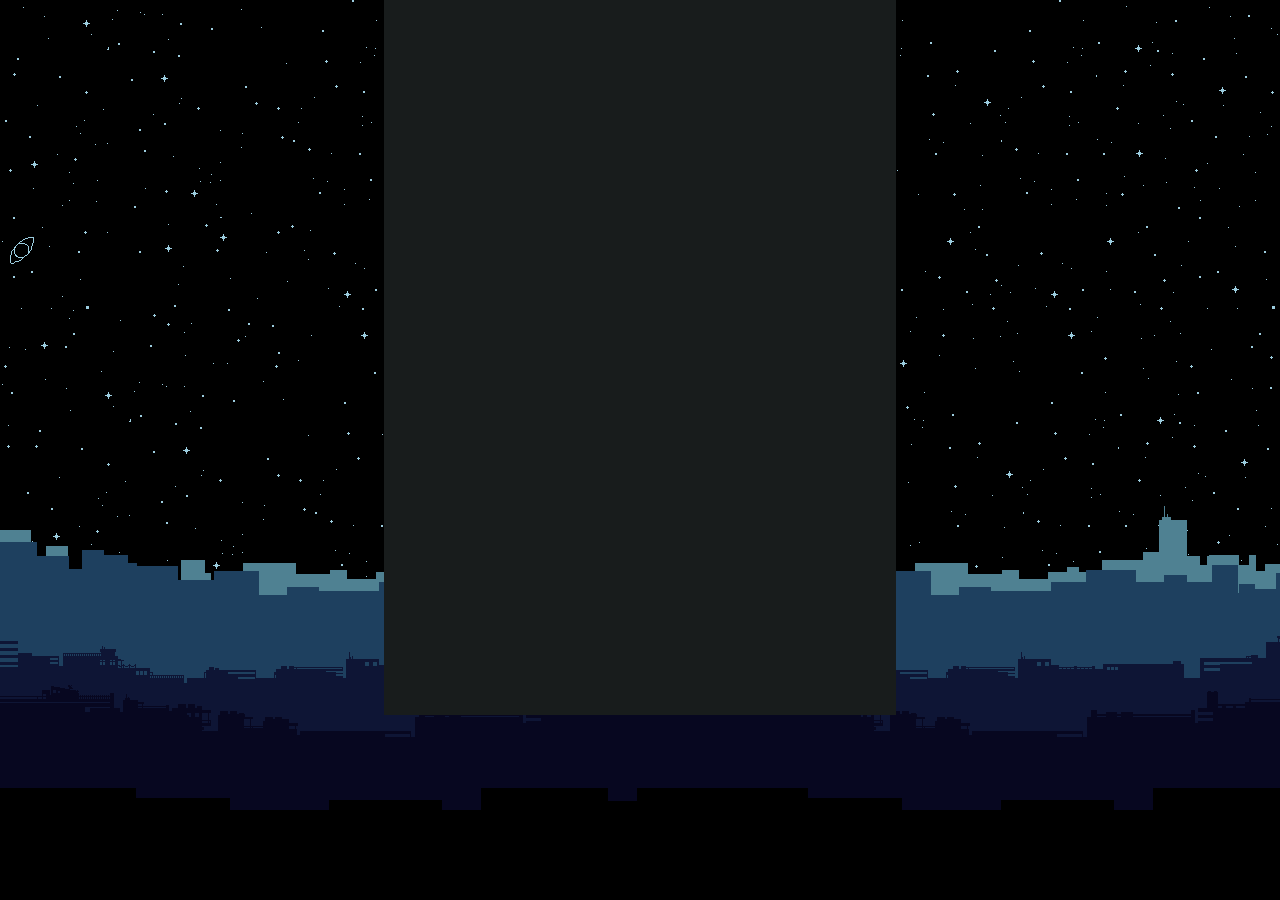
<file: agony/index.html>
<!DOCTYPE html>
<html lang="en">
<head>
    <meta charset="UTF-8">
    <link href="/style.css" rel="stylesheet" type="text/css">
    <title>agony</title>
</head>
<body style="background-image: url('background.png')">
<div class="content">
    <div class="main">

    </div>
</div>
</body>
</html>
</file>
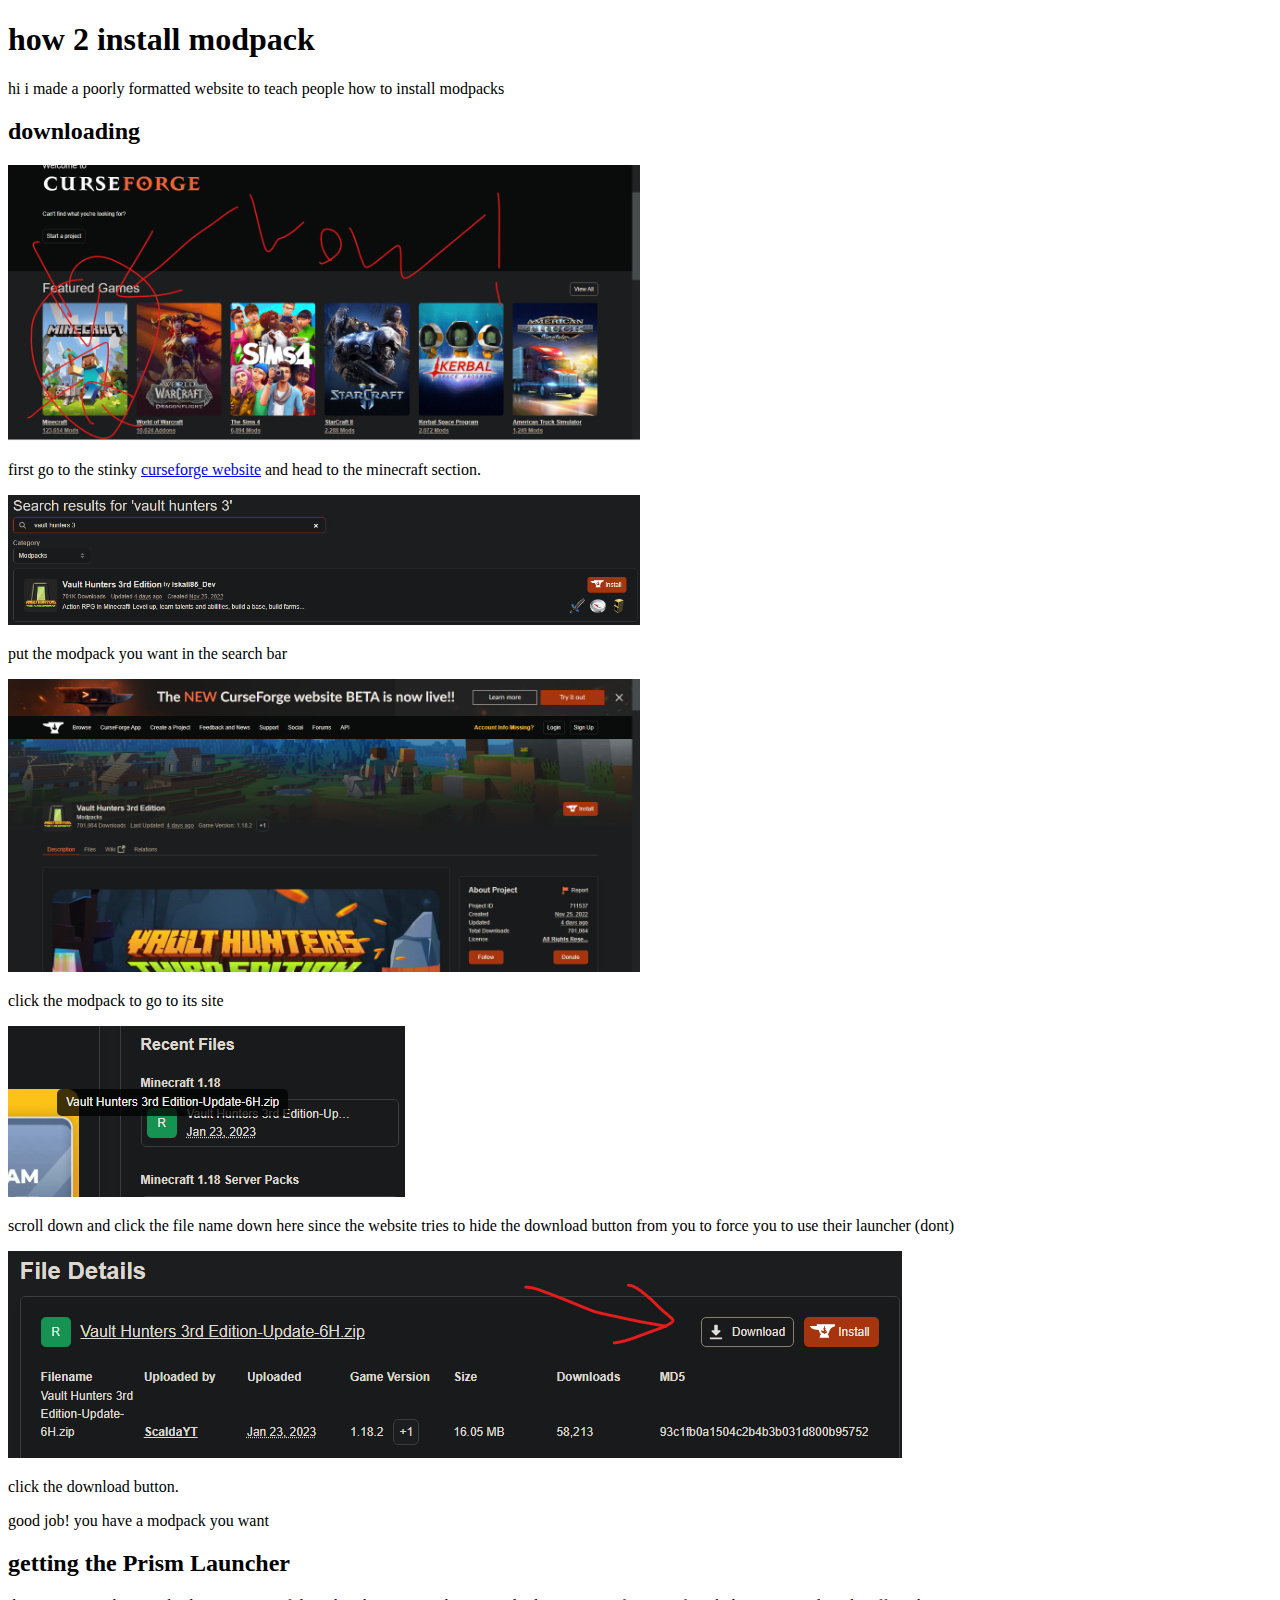
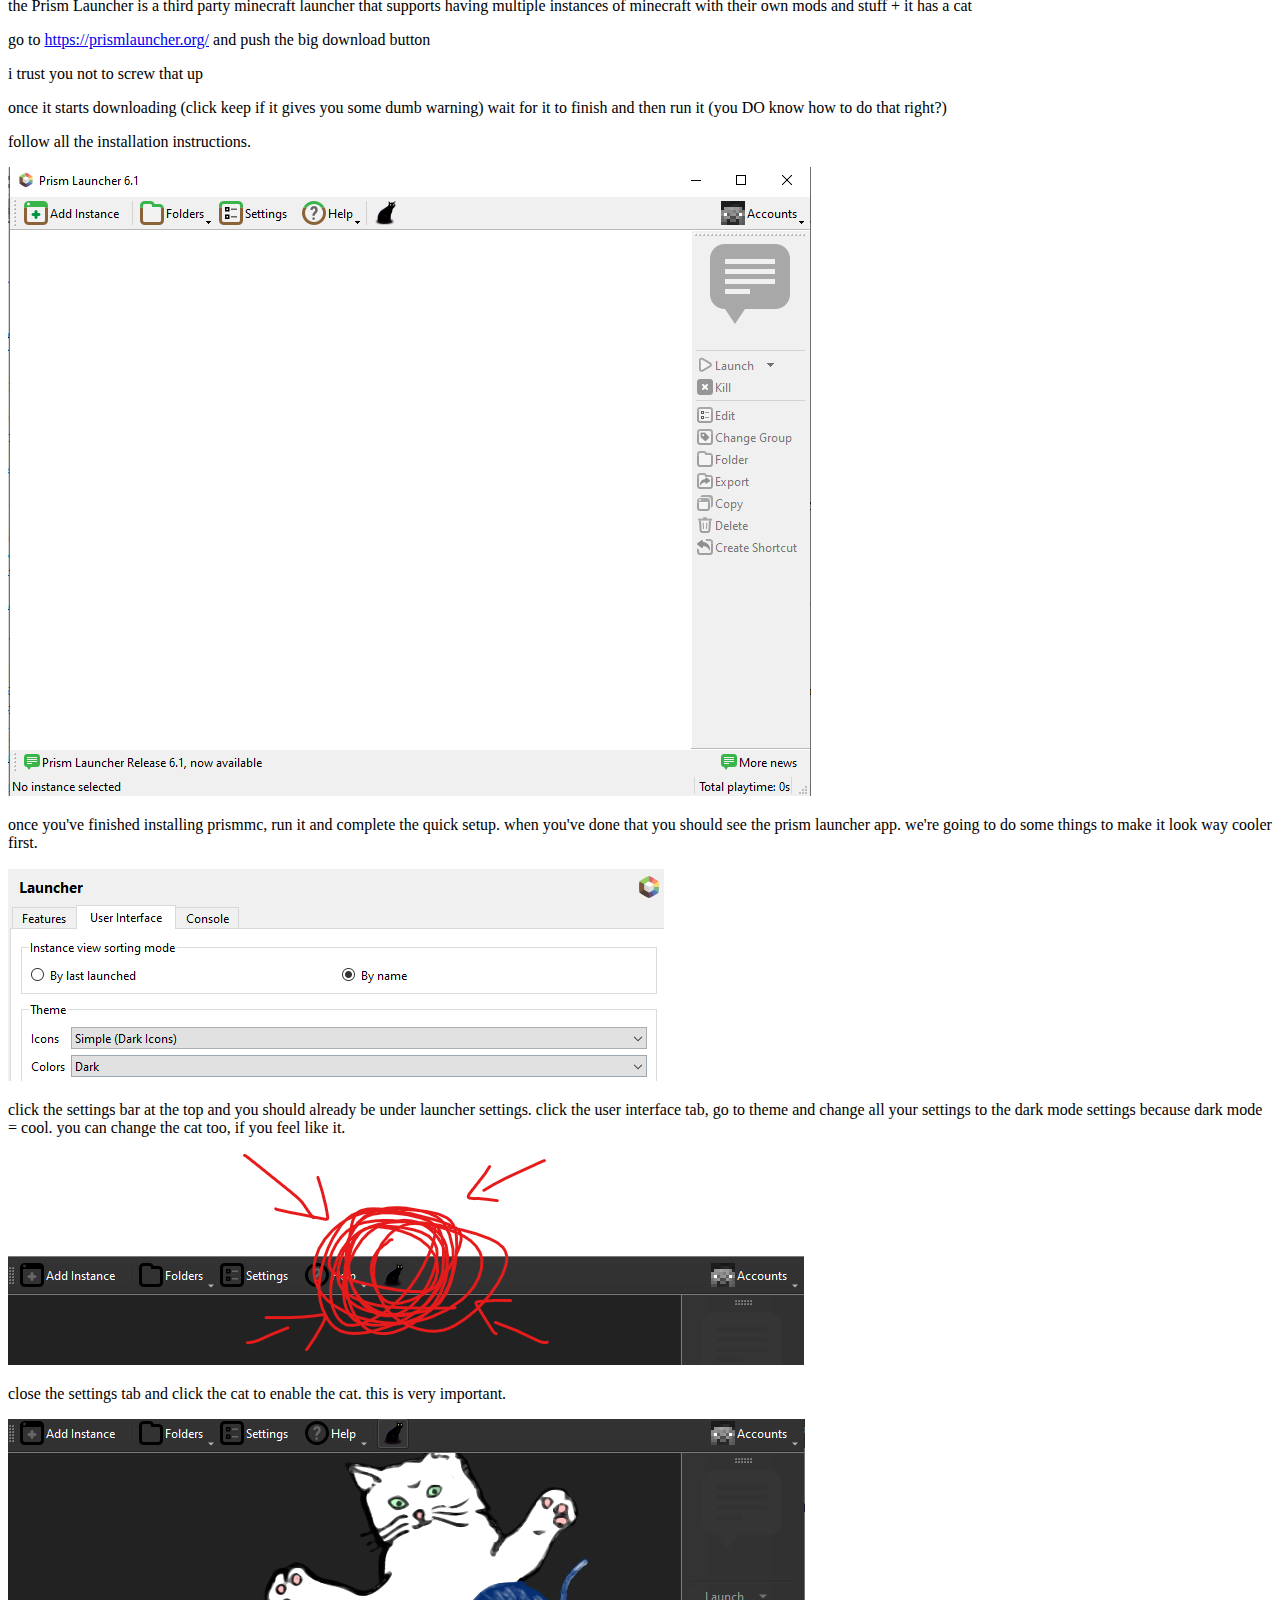
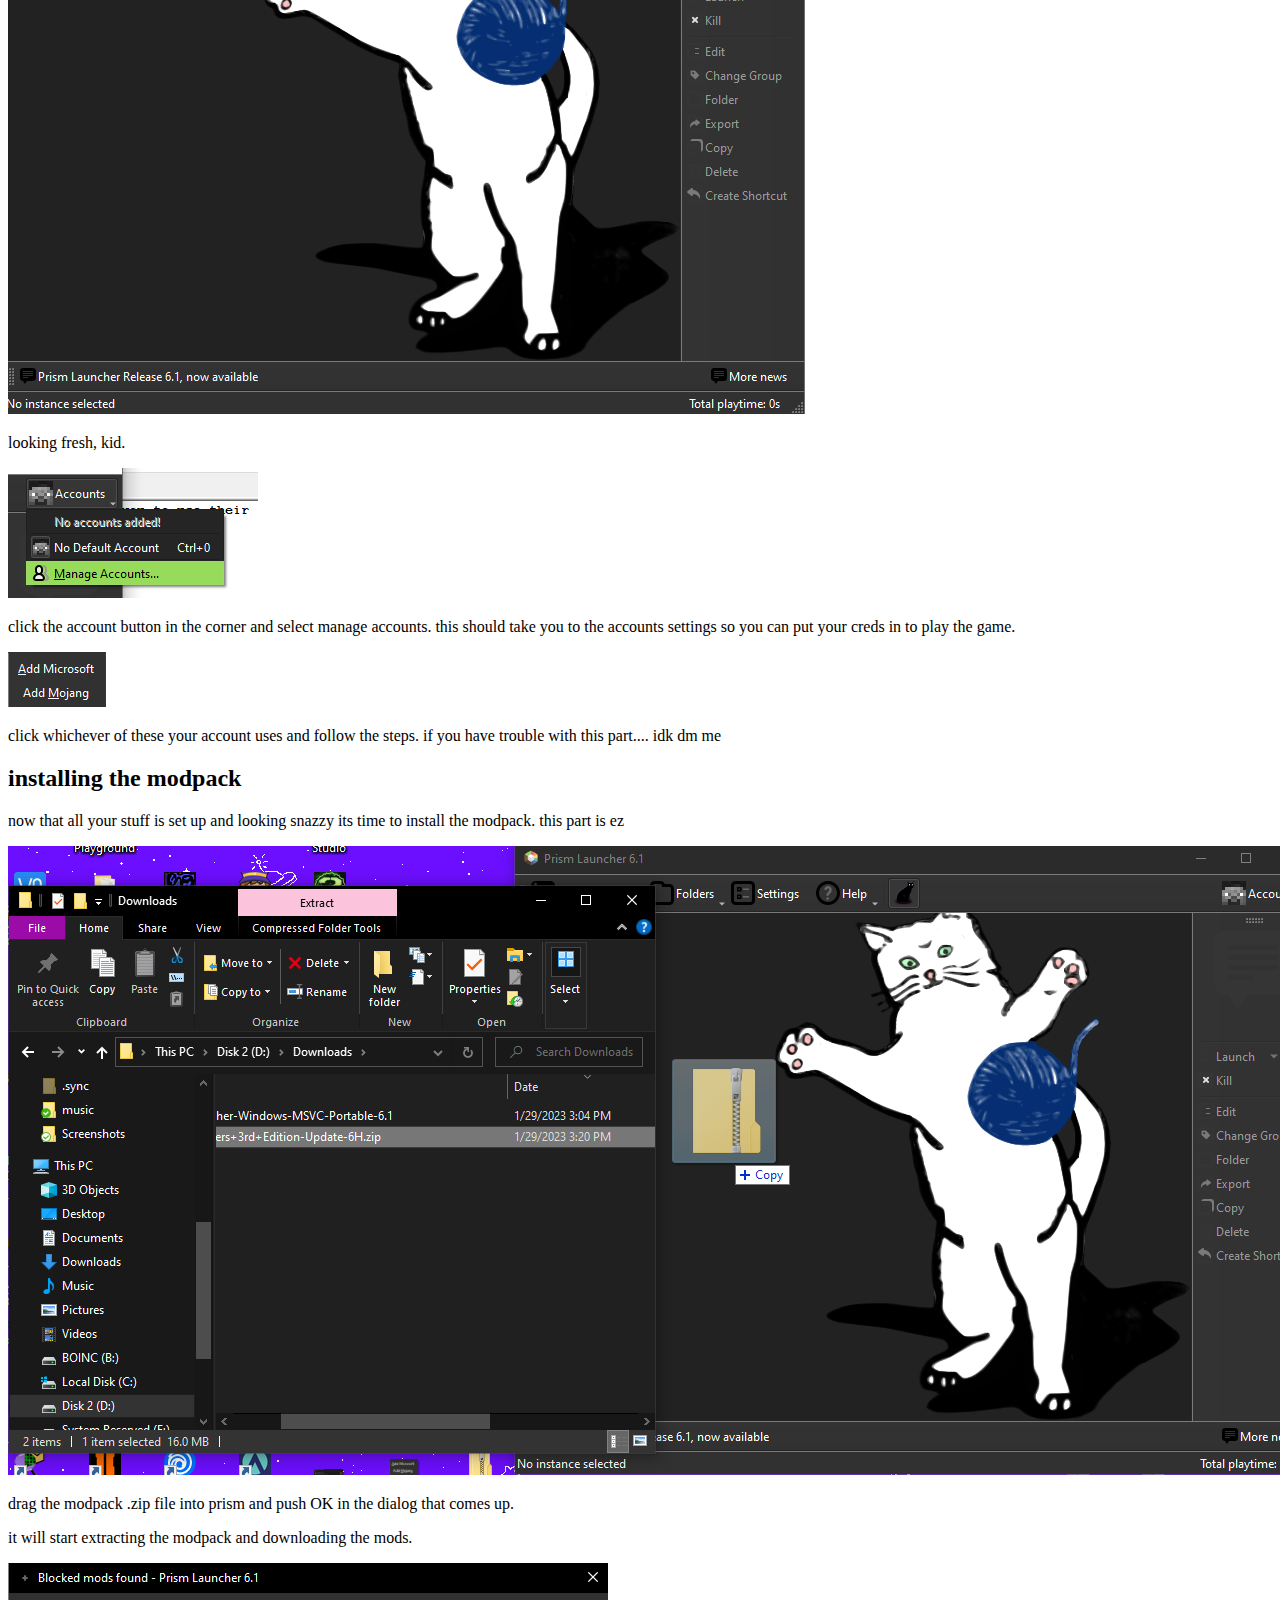
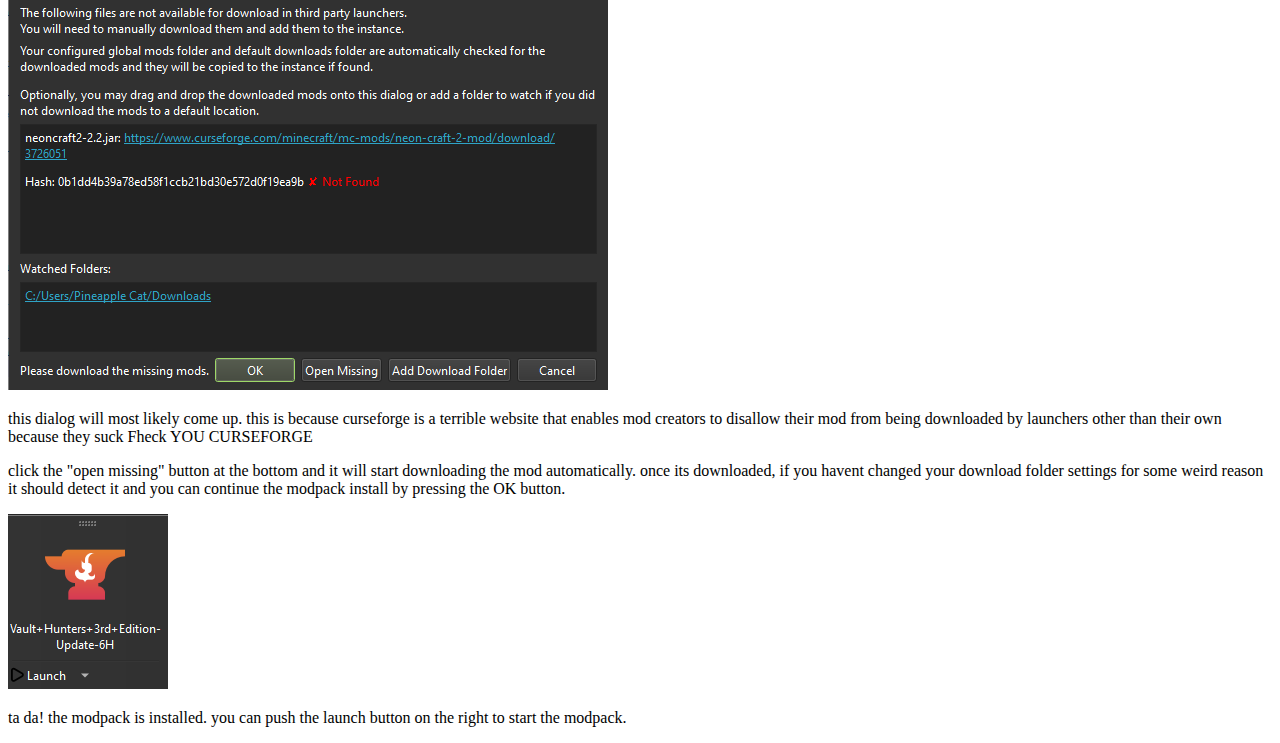
<file: how-to-install-modpacks/index.html>
<!DOCTYPE html>
<html>
	<head>
		<meta name="viewport" content="width=device-width, initial-scale=1">
	</head>
	<body>
		<h1>how 2 install modpack</h1>
		<p>hi i made a poorly formatted website to teach people how to install modpacks</p>
		<h2>downloading</h2>
		<img src=minecraft.png width=50%>
		<p>first go to the stinky <a href=https://curseforge.com>curseforge website</a> and head to the minecraft section.</p>
		<img src=search.png width=50%>
		<p>put the modpack you want in the search bar</p>
		<img src=curseforge.png width=50%>
		<p>click the modpack to go to its site</p>
		<img src=this.png>
		<p>scroll down and click the file name down here since the website tries to hide the download button from you to force you to use their launcher (dont)</p>
		<img src=download.png>
		<p>click the download button.</p>
		<p>good job! you have a modpack you want</p>
		<h2>getting the Prism Launcher</h2>
		<p>the Prism Launcher is a third party minecraft launcher that supports having multiple instances of minecraft with their own mods and stuff + it has a cat</p>
		<p>go to <a href="https://prismlauncher.org/">https://prismlauncher.org/</a> and push the big download button</p>
		<p>i trust you not to screw that up</p>
		<p>once it starts downloading (click keep if it gives you some dumb warning) wait for it to finish and then run it (you DO know how to do that right?)</p>
		<p>follow all the installation instructions.</p>
		<img src=theprism.png>
		<p>once you've finished installing prismmc, run it and complete the quick setup. when you've done that you should see the prism launcher app. we're going to do some things to make it look way cooler first.</p>
		<img src=cool.png>
		<p>click the settings bar at the top and you should already be under launcher settings. click the user interface tab, go to theme and change all your settings to the dark mode settings because dark mode = cool. you can change the cat too, if you feel like it.</p>
		<img src=cat.png>
		<p>close the settings tab and click the cat to enable the cat. this is very important.</p>
		<img src=nice.png>
		<p>looking fresh, kid.</p>
		<img src=accounts.png>
		<p>click the account button in the corner and select manage accounts. this should take you to the accounts settings so you can put your creds in to play the game.</p>
		<img src=add.png>
		<p>click whichever of these your account uses and follow the steps. if you have trouble with this part.... idk dm me</p>
		<h2>installing the modpack</h2>
		<p>now that all your stuff is set up and looking snazzy its time to install the modpack. this part is ez</p>
		<img src=modpack.png>
		<p>drag the modpack .zip file into prism and push OK in the dialog that comes up.</p>
		<p>it will start extracting the modpack and downloading the mods.</p>
		<img src=blocked.png>
		<p>this dialog will most likely come up. this is because curseforge is a terrible website that enables mod creators to disallow their mod from being downloaded by launchers other than their own because they suck Fheck YOU CURSEFORGE</p>
		<p>click the "open missing" button at the bottom and it will start downloading the mod automatically. once its downloaded, if you havent changed your download folder settings for some weird reason it should detect it and you can continue the modpack install by pressing the OK button.</p>
		<img src=launch.png>
		<p>ta da! the modpack is installed. you can push the launch button on the right to start the modpack.</p>
	</body>
</html>
</file>
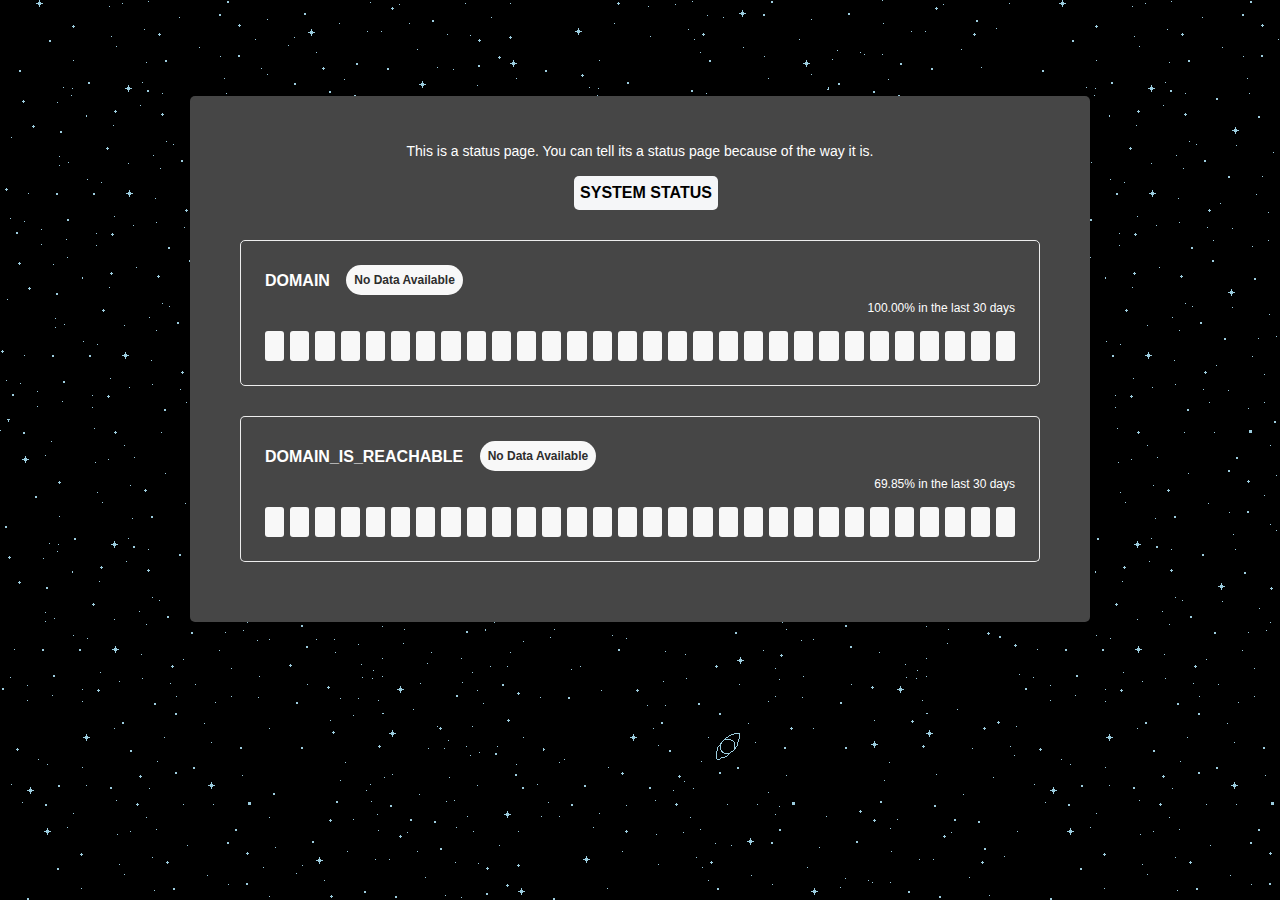
<file: status/index.html>
<html>
  <head>
    <title>pineapplecat.dev status</title>
    <meta name="viewport" content="width=device-width, initial-scale=1" />
    <link rel="stylesheet" href="index.css" />
    <script src="index.js"></script>
  </head>
  <body>
    <div class="pageContainer">
      <p><b>This is a status page. You can tell its a status page because of the way it is.</b></p>
      <div class="headline">
        <span> System Status </span>
      </div>
      <div id="reports" class="reportContainer"></div>
      <div id="tooltip" class="tooltip" style="opacity: 0">
        <div id="tooltipArrow" class="tooltipArrow"></div>
        <div id="tooltipDateTime" class="tooltipDateTime"></div>
        <div id="tooltipStatus" class="tooltipStatus"></div>
        <hr />
        <div id="tooltipDescription" class="tooltipDescription"></div>
      </div>
      <div id="templates" style="display: none">
        <div
          id="statusSquareTemplate"
          class="statusSquare $color"
          data-status="$color"
        ></div>
        <div id="statusLineTemplate" class="statusLine"></div>
        <div
          id="statusStreamContainerTemplate"
          class="statusStreamContainer"
        ></div>
        <div id="statusContainerTemplate" class="statusContainer">
          <div class="statusHeader">
            <h6 class="statusTitle">$title&nbsp;</h6>
            <div class="$color statusHeadline">$status</div>
          </div>
          <div class="statusSubtitle">
            <div class="statusUptime">$upTime in the last 30 days</div>
          </div>
        </div>
      </div>
    </div>
  </body>
  <script>
    genAllReports();
  </script>
</html>
</file>
<file: style.css>
span {
    margin-right: 300px;
}
html {
    height: 100%;
}
body {
    background-image: url("/assets/background.png");
    background-repeat: repeat-x;
    background-position: center bottom;
    overflow: hidden;
    min-height: 100%;
    margin:0;
}
marquee {
    margin-top: 10px;
    margin-bottom: 10px;
}
.content {
    display: flex;
    flex-flow: row;
    justify-content: center;
}
.header {
    width: 70vw;
    margin: auto;
    font-family: MS Gothic;
    background-color: #181c1c;
    color: #ffffff;
    text-align: center;
    border-style: dotted;
    border-width: 2px;
}
.main {
    font-family: MS Gothic;
    background-color: #181c1c;
    color: #ffffff;
    text-align: center;
    width: 40vw;
    height: 79.4vh;
    overflow-x: hidden;
}
.main > p {
    font-size: 1vw;
    margin:0;
}
.projects {
    padding-top: 1vh;
    text-align: left;
    padding-left: 20px;
    font-size: 1vw;
    display: flex;
    flex-flow: row;
}
.pics {
    flex: 0 0 auto;
    width:10vw;
    padding-right:20px;
}
.sidebar {
    height: 78vh;
    width: 15vw;
    background-color: rgba(0, 0, 0,0.8);
    color: #ffffff;
    overflow-x: hidden;
    text-align: center;
    font-family: MS Gothic;
}
.sidebar > * {
    margin-top: 5px;
    margin-bottom: 0;
}
.sidebar > h3 {
    margin-bottom: 10px;
    font-size: 2vw;
}
.sidebar > h4 {
    font-size: 1.2vw;
}
.sidebar > p {
    font-size: 1vw;
    margin-bottom: 10px;
}
.footer {
    position: relative;
    font-family: MS Gothic;
    background-color: #111;
    color: #ffffff;
    text-align: center;
    width: 70vw;
    height: 50px;
    margin: auto;
    bottom: 0;
    padding-top: 5px;
    border-style: solid;
    border-width: 2px;
    display: flex;
    flex-flow: row;
    justify-content: center;
    font-size: 1vw;
    justify-content: center;
    align-items: center;
}
.footer > * {
    padding-left: 10px;
}
.tunes {
    display: flex;
    flex-flow: row;
}

.header2 {
    margin: auto;
    font-family: MS Gothic;
    background-color: #181c1c;
    color: #ffffff;
    text-align: center;
    border-style:solid;
    border-top:none;
    border-width: 2px;
    height:auto;
    display: flex;
    flex-flow: row;
    justify-content: right;
}
.header2 > p {
    margin: 0;
    padding-top: 5px;
    padding-bottom: 5px;
    padding-right: 20px;
    text-align:right;
}
</file>
<file: status/index.css>
* {
  box-sizing: border-box;
}

html {
  height: 100%;
  display: flex;
  flex-direction: column;
}
body {
  font-size: 14px;
  font-weight: 300;
  font-family: -apple-system, BlinkMacSystemFont, "Segoe UI", "Roboto",
    "Helvetica Neue", "Ubuntu", sans-serif;
  justify-content: center;
  line-height: 22px;
  margin: 0;
  padding: 0;
  text-align: center;
  transition: opacity 0.3s;
  background: url("background.png");
}
h1,
h2,
h3,
h4,
h5,
h6,
button,
footer,
input,
textarea,
.copyright,
.button {
  font-family: -apple-system, BlinkMacSystemFont, "Segoe UI", "Roboto",
    "Helvetica Neue", "Ubuntu", sans-serif;
  line-height: 125%;
}

h1 {
  color: #fff;
  font-size: 32px;
  font-weight: bold;
  margin: 0px;
}
h2 {
  color: #fff;
  font-size: 28px;
  font-weight: bold;
  margin: 16px 0 8px 0;
}
h3 {
  color: #fff;
  font-size: 24px;
  font-weight: 700;
  margin: 8px 0 4px 0;
}
h4 {
  color: #fff;
  font-size: 18px;
  font-weight: 600;
  margin-top: 5px;
  margin-bottom: 4px;
}
h5 {
  color: #fff;
  font-size: 16px;
  font-weight: bold;
  margin-top: 5px;
  margin-bottom: 4px;
}
h6 {
  color: #fff;
  font-size: 16px;
  font-weight: bold;
  margin-top: 5px;
  margin-bottom: 4px;
}
p {
    color: #fff;
}
a {
  color: #194b7d;
  text-decoration: none;
}

.outlineButton,
.button,
button {
  background-color: #194b7d;
  border: none;
  border-radius: 8px;
  color: white;
  cursor: pointer;
  font-size: 16px;
  font-weight: 600;
  padding: 10px 16px;
  white-space: nowrap;
}

footer {
  color: #9c9c9c;
  margin: 40px;
}

footer a {
  font-weight: bold;
}

.pageContainer {
  padding: 30px 50px;
  background-color: #464646;
  box-shadow: 0px 6px 18px rgba(0, 0, 0, 0.06);
  border-radius: 5px;
  max-width: 900px;
  width: 100%;
  margin: 96px auto;
}

.headline {
  display: flex;
  align-items: center;
  justify-content: center;
}

.headline span {
  background-color: #f5f6f8;
  border-radius: 5px;
  padding: 6px;
  margin-left: 12px;
  font-size: 16px;
  font-weight: 700;
  text-transform: uppercase;
}

.reportContainer {
  margin: 30px auto;
  width: 100%;
}

.statusContainer {
  border: 1px solid #ededed;
  border-radius: 5px;
  padding-top: 20px;
  text-align: left;
  padding: 24px;
}

.statusContainer + .statusContainer {
  border-top: 1px solid #eee;
  margin-top: 30px;
}

.statusStreamContainer {
  display: flex;
  justify-content: space-between;
}

.statusSquare {
  border-radius: 3px;
  height: 30px;
  min-width: 8px;
  width: 100%;
}

.statusSquare + .statusSquare {
  margin-left: 6px;
}

.sectionUrl {
  font-size: 14px;
}

.statusTitle {
  text-transform: uppercase;
}

.statusHeader {
  display: flex;
  flex-direction: row;
  align-items: center;
  margin-bottom: 2px;
}

.statusSubtitle {
  display: flex;
  flex-direction: row;
  align-items: center;
  margin-bottom: 12px;
}

.statusHeadline {
  color: #eee;
  padding: 4px 8px;
  border-radius: 15px;
  font-size: 12px;
  font-weight: 700;
  margin-left: 12px;
}

.statusUptime {
  flex: 1;
  text-align: right;
  color: #fff;
  font-size: 12px;
}

.uptimeContainer {
  color: #999;
  display: flex;
  margin-top: 8px;
  font-size: 12px;
}

.uptimeContainer hr {
  border: none;
  border-top: 1px dashed #eee;
  width: 100%;
  margin: 10px;
}

.success {
  background-color: #4cae50;
  color: #2d2d2d;
}

.failure {
  background-color: #f44336;
  color: #2d2d2d;
}

.nodata {
  background-color: #f8f8f8;
  color: #2d2d2d;
}

.partial {
  background-color: #ff9800;
  color: #2d2d2d;
}

.tooltip {
  background-color: #fff;
  box-shadow: 0px 6px 18px rgba(0, 0, 0, 0.12);
  border-radius: 4px;
  color: #3b3b3b;
  font-size: 12px;
  line-height: 18px;
  padding: 16px;
  position: absolute;
  text-align: left;
  z-index: 100;
  width: 240px;
  transition: opacity 0.2s;
}

.tooltip .tooltipArrow {
  position: absolute;
  bottom: 100%;
  width: 4px;
  text-align: center;
  border: 4px solid transparent;
  border-bottom-color: #fff;
  left: 50%;
  margin-left: -2px;
}

.tooltip .tooltipDateTime {
  font-size: 12px;
  color: #7c7c7c;
  text-transform: uppercase;
  font-weight: 600;
}

.tooltip .tooltipKey {
  color: #ccc;
  font-size: 10px;
}

.tooltip .tooltipDescription {
  margin-top: 12px;
  font-size: 14px;
  color: #181818;
}

.tooltip #tooltipStatus {
  padding: 4px 8px;
  border-radius: 15px;
  font-size: 12px;
  font-weight: bold;
  margin-top: 6px;
  display: inline-block;
}

.tooltip hr {
  border: none;
  border-top: 1px solid #ededed;
  margin-top: 16px;
}

@media screen and (max-width: 800px) {
  .pageContainer {
    padding: 30px 20px;
    margin: 0 auto 40px auto;
  }

  .statusHeader,
  .statusSubtitle {
    display: block;
  }

  .statusHeadline,
  .sectionUrl,
  .statusUptime {
    margin-left: 0;
    margin-top: 8px;
    text-align: left;
  }

  .statusTitle,
  .statusHeadline {
    display: inline-block;
  }

  .statusSquare + .statusSquare {
    margin-left: 1px;
  }

  .statusSquare {
    min-width: 4px;
    width: 100%;
  }
}
</file>
